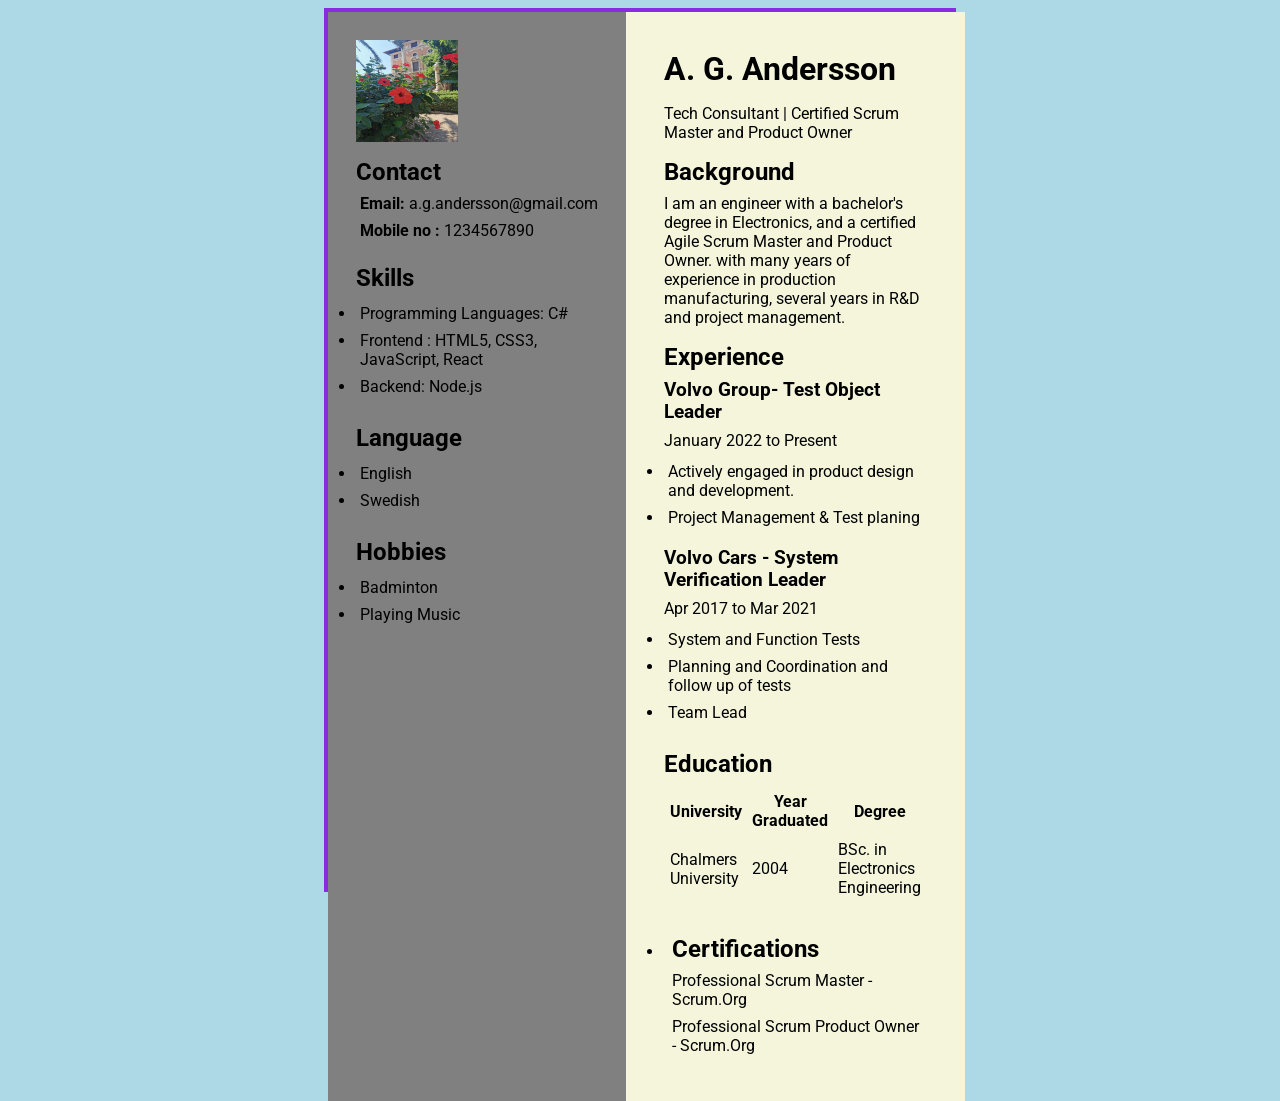
<file: index.html>
<html>
<head>

    
    <style>
        @import url('https://fonts.googleapis.com/css2?family=Roboto&display=swap');
    </style>

    <link rel="stylesheet" href="CV project.css">

</head>
  
<body>
    <div class="full">
        <div class="left">
            <div class="image">
                <img src = "picture.jpg"
                     alt="gfg-logo"
                     style="width:110px;height:110px;">
            </div>

            <div class="Contact">               
                <h2>Contact</h2>
                <p><b>Email:</b>a.g.andersson@gmail.com</p>   
                 <p><b>Mobile no :</b>1234567890</p>
                 <p>
      
                 </p>
            </div>


            <div class="Skills">
                <h2>Skills</h2>
                <ul>
                    <li>Programming Languages:  C#</li>
                    <li>Frontend : HTML5, CSS3, JavaScript, React</li>
                    <li>Backend: Node.js</b></li>
                </ul>
                <p>
      
                </p>
            </div>
            <div class="Language">
                <h2>Language</h2>
                <ul>
                    <li>English</li>
                    <li>Swedish</li>
                </ul>
                <p>
      
                </p>
            </div>
            <div class="Hobbies">
                <h2>Hobbies</h2>
                <ul>
                    <li>Badminton</li>
                    <li>Playing Music</li>
                </ul>
            </div>
        </div>
        <div class="right">
            <div class="name">
                <h1>A. G. Andersson</h1>
            </div>
            <div class="title">
                <p>Tech Consultant | Certified Scrum Master and Product Owner</p>
            </div>
            
            <div class="Summary">
                <h2>Background </h2>
                <p>I am an engineer with a bachelor's degree in Electronics, and a certified Agile Scrum Master and Product Owner. 
                with many years of experience in production manufacturing, several years in R&D and project management. 
                </p>
            </div>
            <div class="Experience">
                <h2>Experience</h2>
                <h3>Volvo Group- Test Object Leader</h3>
                <p>January 2022 to Present</p>
                  <ul>
                     <li>Actively engaged in product design and development.</li>
                     <li>Project Management & Test planing</li>
                  </ul>
                <p>
      
                </p>
                <h3>Volvo Cars - System Verification Leader</h3>
                <p>Apr 2017 to Mar 2021</p>
                 <ul>
                    <li>System and Function Tests</li>
                    <li>Planning and Coordination and follow up of tests</li>
                    <li>Team Lead</li>
                 </ul>
                <p>
      

                </p>
            </div>
            <div class="Education">
                <h2>Education</h2>
                <table>
                    <tr>
                        <th>University  </th>
                        <th>Year Graduated  </th>
                        <th>Degree</th>
                    </tr>
                    <tr>
                        <td>Chalmers University</td>
                        <td>2004</td>
                        <td>BSc. in Electronics Engineering</td>
                    </tr>
                </table>

                <p>
    
                </p>
                
            </div>
            <div class="project">
                <ul>
                    <li>
                        <h2>Certifications</h2>
                        <p>Professional Scrum Master - Scrum.Org</p>
                        <p>Professional Scrum Product Owner - Scrum.Org</p>
                    </li>
                </ul>
            </div>
        </div>
    </div>
</body>
  
</html>
</file>
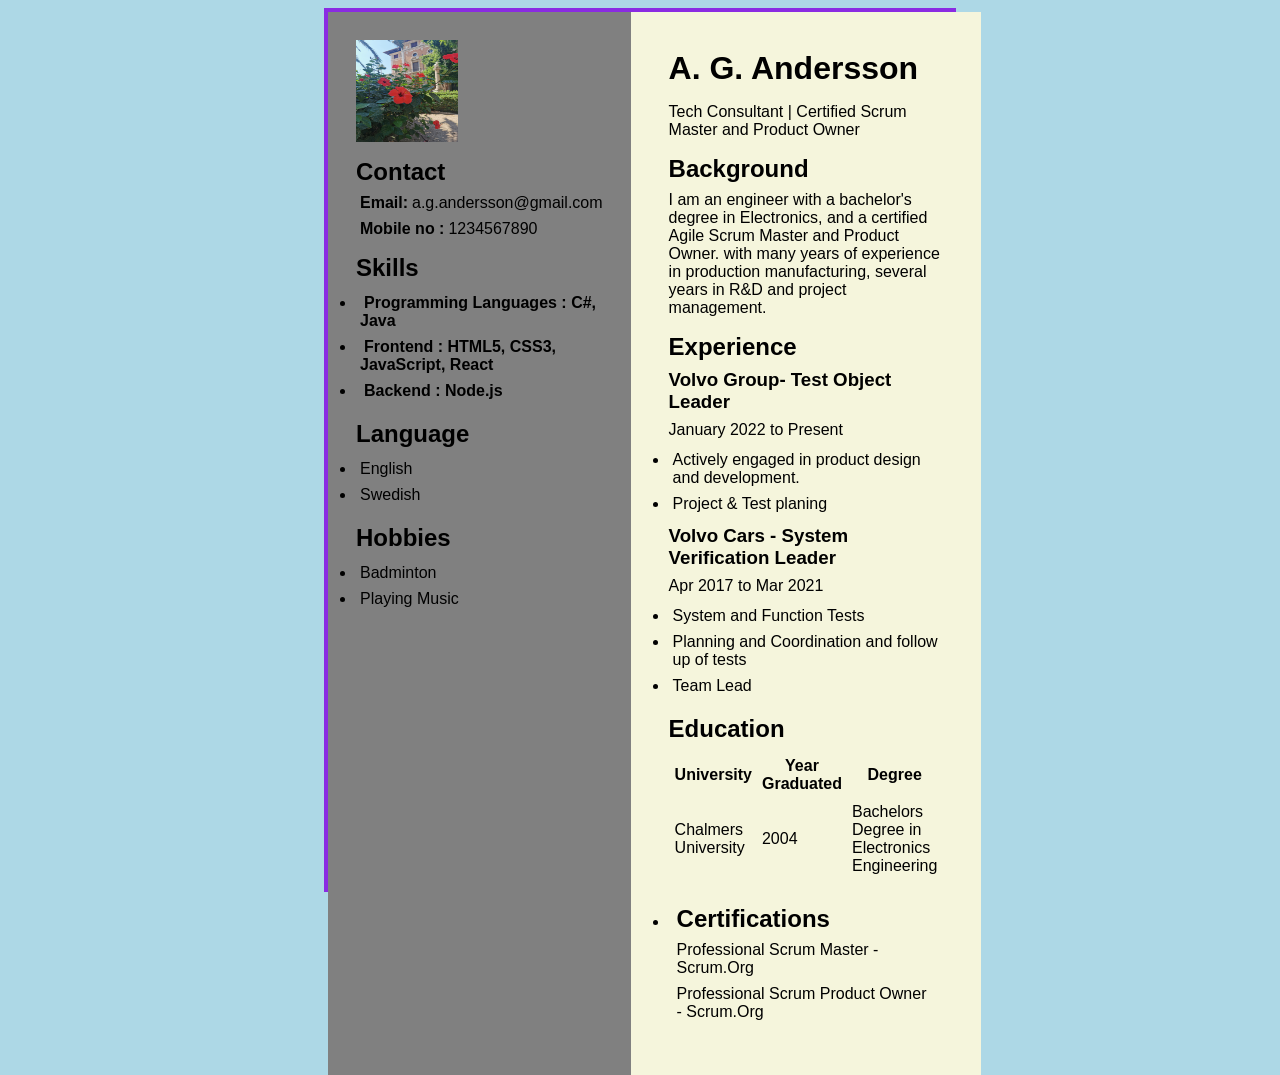
<file: CV project.html>
<head>
      
    <link rel="stylesheet" href="CV project.css">

</head>
  
<body>
    <div class="full">
        <div class="left">
            <div class="image">
                <img src = "picture.jpg"
                     alt="gfg-logo"
                     style="width:110px;height:110px;">
            </div>
            <div class="Contact">
                <h2>Contact</h2>
                <p><b>Email:</b>a.g.andersson@gmail.com</p>
                <p><b>Mobile no :</b>1234567890</p>
            </div>
            <div class="Skills">
                <h2>Skills</h2>
                <ul>
                    <li><b>Programming Languages : 
                      C#, Java </b></li>
                    <li><b>Frontend : HTML5, CSS3, 
                      JavaScript, React</b></li>
                    <li><b>Backend : Node.js</b></li>
                </ul>
            </div>
            <div class="Language">
                <h2>Language</h2>
                <ul>
                    <li>English</li>
                    <li>Swedish</li>
                </ul>
            </div>
            <div class="Hobbies">
                <h2>Hobbies</h2>
                <ul>
                    <li>Badminton</li>
                    <li>Playing Music</li>
                </ul>
            </div>
        </div>
        <div class="right">
            <div class="name">
                <h1>A. G. Andersson</h1>
            </div>
            <div class="title">
                <p>Tech Consultant | Certified Scrum Master and Product Owner</p>
            </div>
            <div class="Summary">
                <h2>Background </h2>
                <p>I am an engineer with a bachelor's degree in Electronics, and a certified Agile Scrum Master and Product Owner. 
                with many years of experience in production manufacturing, several years in R&D and project management. 
                </p>
            </div>
            <div class="Experience">
                <h2>Experience</h2>
                <h3>Volvo Group- Test Object Leader</h3>
                <p>January 2022 to Present</p>
                <ul>
                    <li>Actively engaged in product
                      design and development.</li>
                    <li>Project & Test planing</li>
                </ul>
                <h3>Volvo Cars - System Verification Leader</h3>
                <p>Apr 2017 to Mar 2021</p>
                <ul>
                    <li>System and Function Tests</li>
                    <li>Planning and Coordination and follow up of tests</li>
                    <li>Team Lead</li>
                </ul>
            </div>
            <div class="Education">
                <h2>Education</h2>
                <table>
                    <tr>
                        <th>University  </th>
                        <th>Year Graduated  </th>
                        <th>Degree</th>
                    </tr>
                    <tr>
                        <td>Chalmers University</td>
                        <td>2004</td>
                        <td>Bachelors Degree in Electronics Engineering</td>
                    </tr>
                    
                </table>
            </div>
            <div class="project">
                <ul>
                    <li>
                        <h2>Certifications</h2>
                        <p>Professional Scrum Master - Scrum.Org</p>
                        <p>Professional Scrum Product Owner - Scrum.Org</p>
                    </li>
                <ul>
            </div>
        </div>
    </div>
</body>
  
</html>
</file>
<file: CV project.css>
* {
    margin: 0;
    padding: 4;
    box-sizing: border-box;
   
}
body {
    background-color: lightblue;
    display: flex;                  
    justify-content: center;
    align-items: left;

    line-height: 30 px;
    font-family: 'Roboto', sans-serif;
    font-weight: Italic;
 
}

.full {
    width: 50%;
    max-width: 1000px;
    min-height: 100px;
    background-color: blueviolet;
    margin: 0px;
    display: grid;
    grid-template-columns: 0fr 6fr;
}
.left {
    background-color: grey;
    padding: 20px;
  
}
.right {
    position: initial;
    background-color: beige;
    padding: 30px;
  
}
.image, .Contact, .Skills, .Language, .Hobbies, .title, 
.Summary, .Experience, .Education, .project {
    margin-bottom: 0px;
}
</file>
